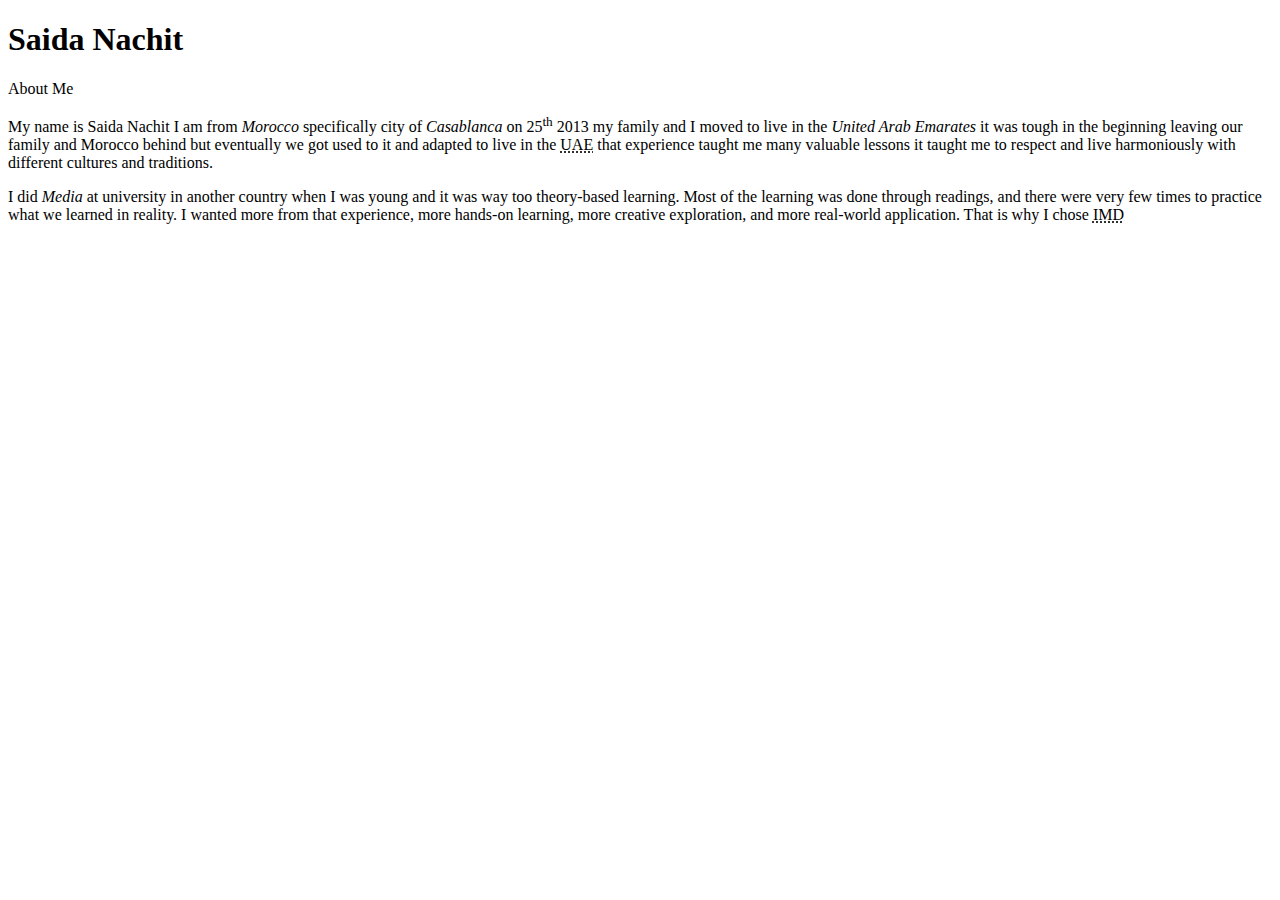
<file: index.html>
<!DOCTYPE html>
<html lang="en">
<head>
    <meta charset="UTF-8">
    <meta name="viewport" content="width=device-width, initial-scale=1.0">
    <title>HTML Assignment Saida</title>
</head>
<body>
    <h1>Saida Nachit</h1>
    <main>
        <article>About Me</article>
        <p>
            My name is Saida Nachit I am from <em>Morocco</em> specifically city of <em>Casablanca</em> on 25<sup>th</sup> 2013 my family and I moved to live in the <em>United Arab Emarates</em> it was tough in the beginning leaving our family and Morocco behind but eventually we got used to it and adapted to live in the <abbr title="UAE">UAE</abbr> that experience taught me many valuable lessons it taught me to respect and live harmoniously with different cultures and traditions.
        </p>
        <p>
            I did <em>Media</em> at university in another country when I was young and it was way too theory-based learning. Most of the learning was done through readings, and there were very few times to practice what we learned in reality. I wanted more from that experience, more hands-on learning, more creative exploration, and more real-world application. That is why I chose <abbr title="Interactive Media Design">IMD</abbr> 
        </p>

        
    </main>
</body>
</html>
</file>
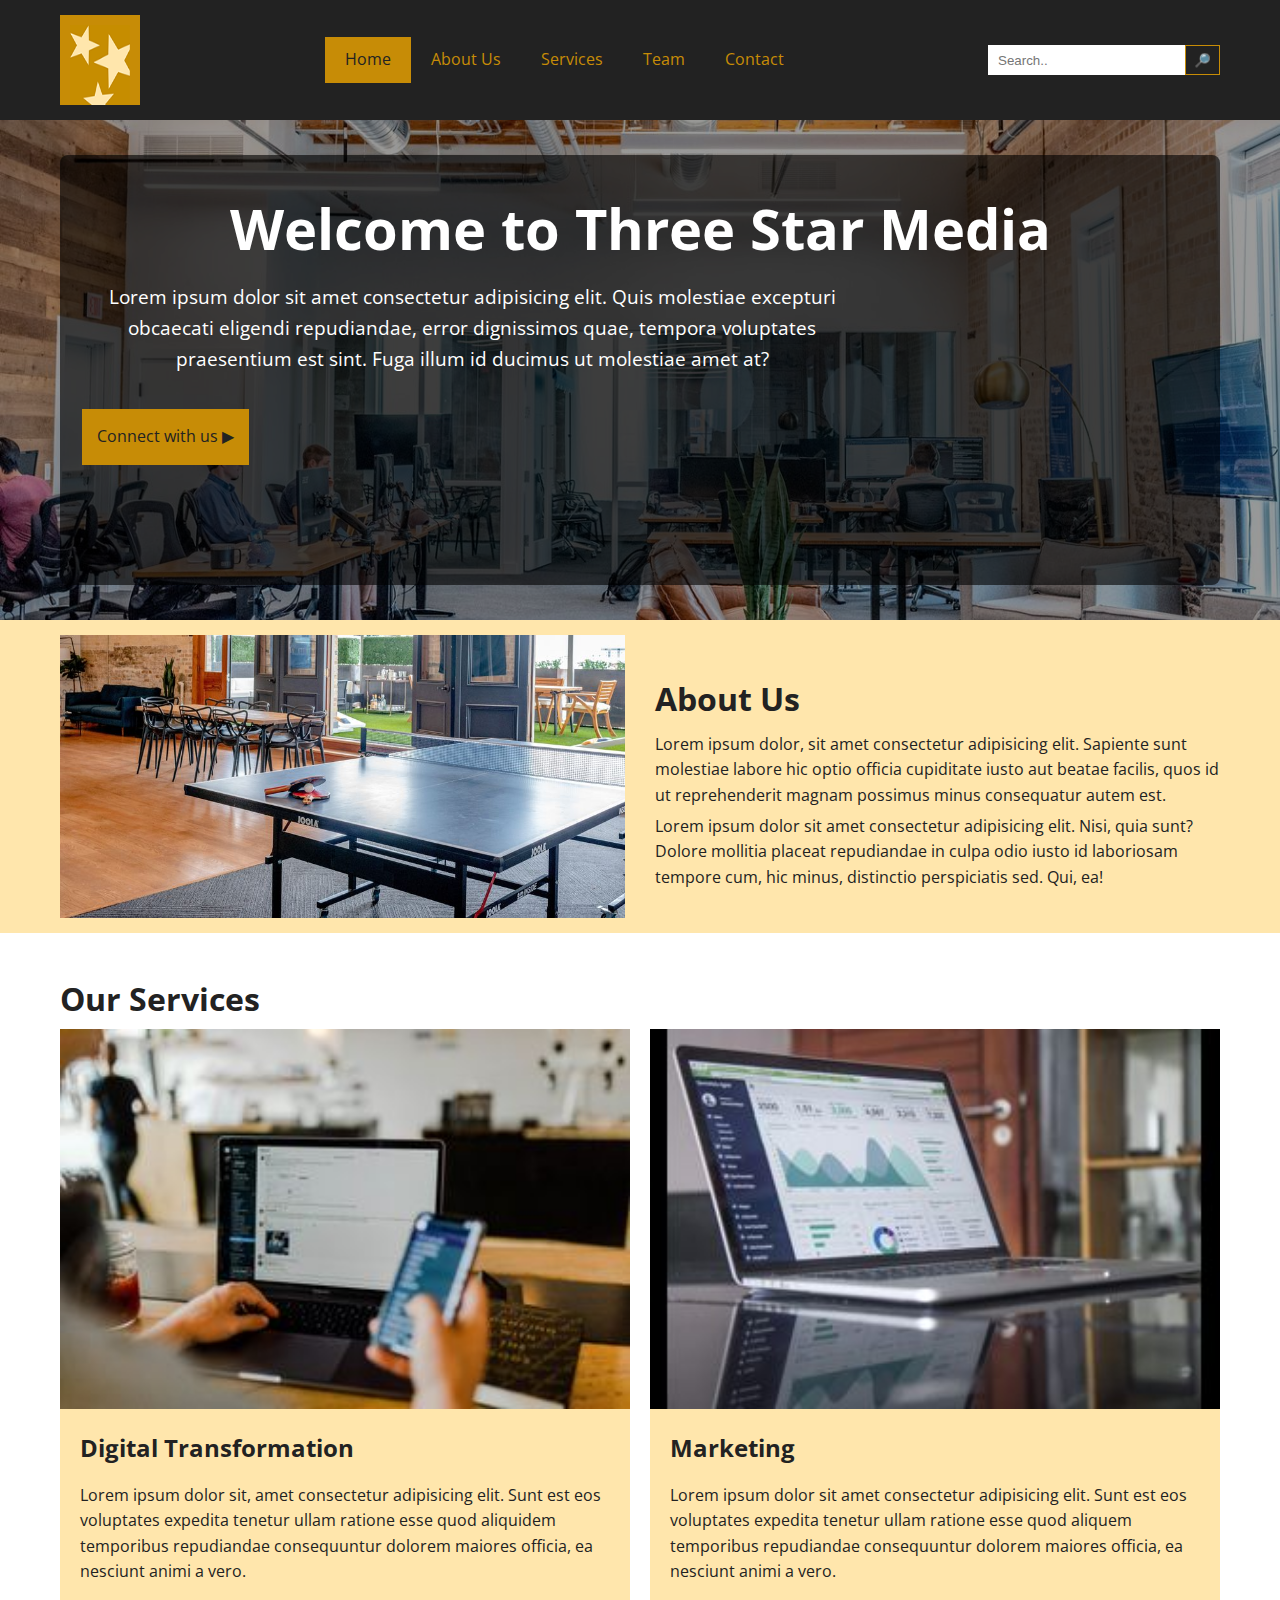
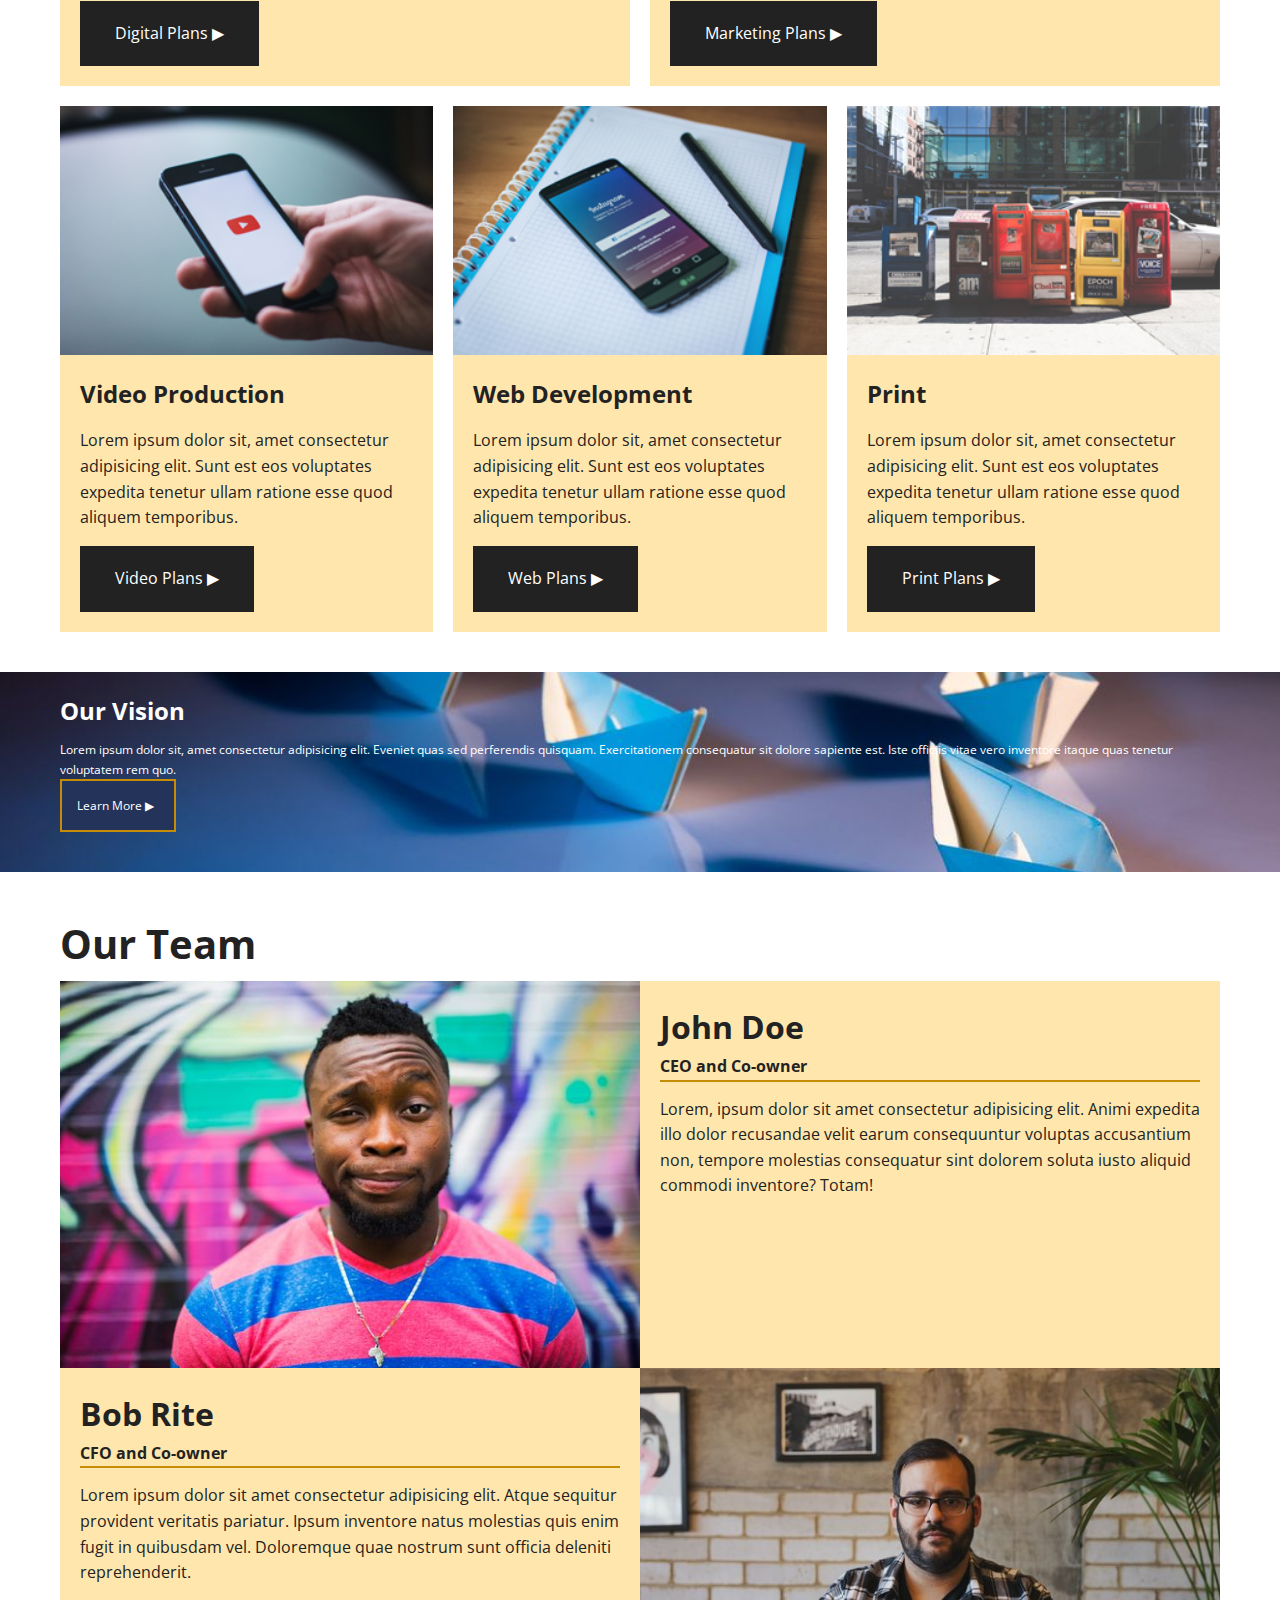
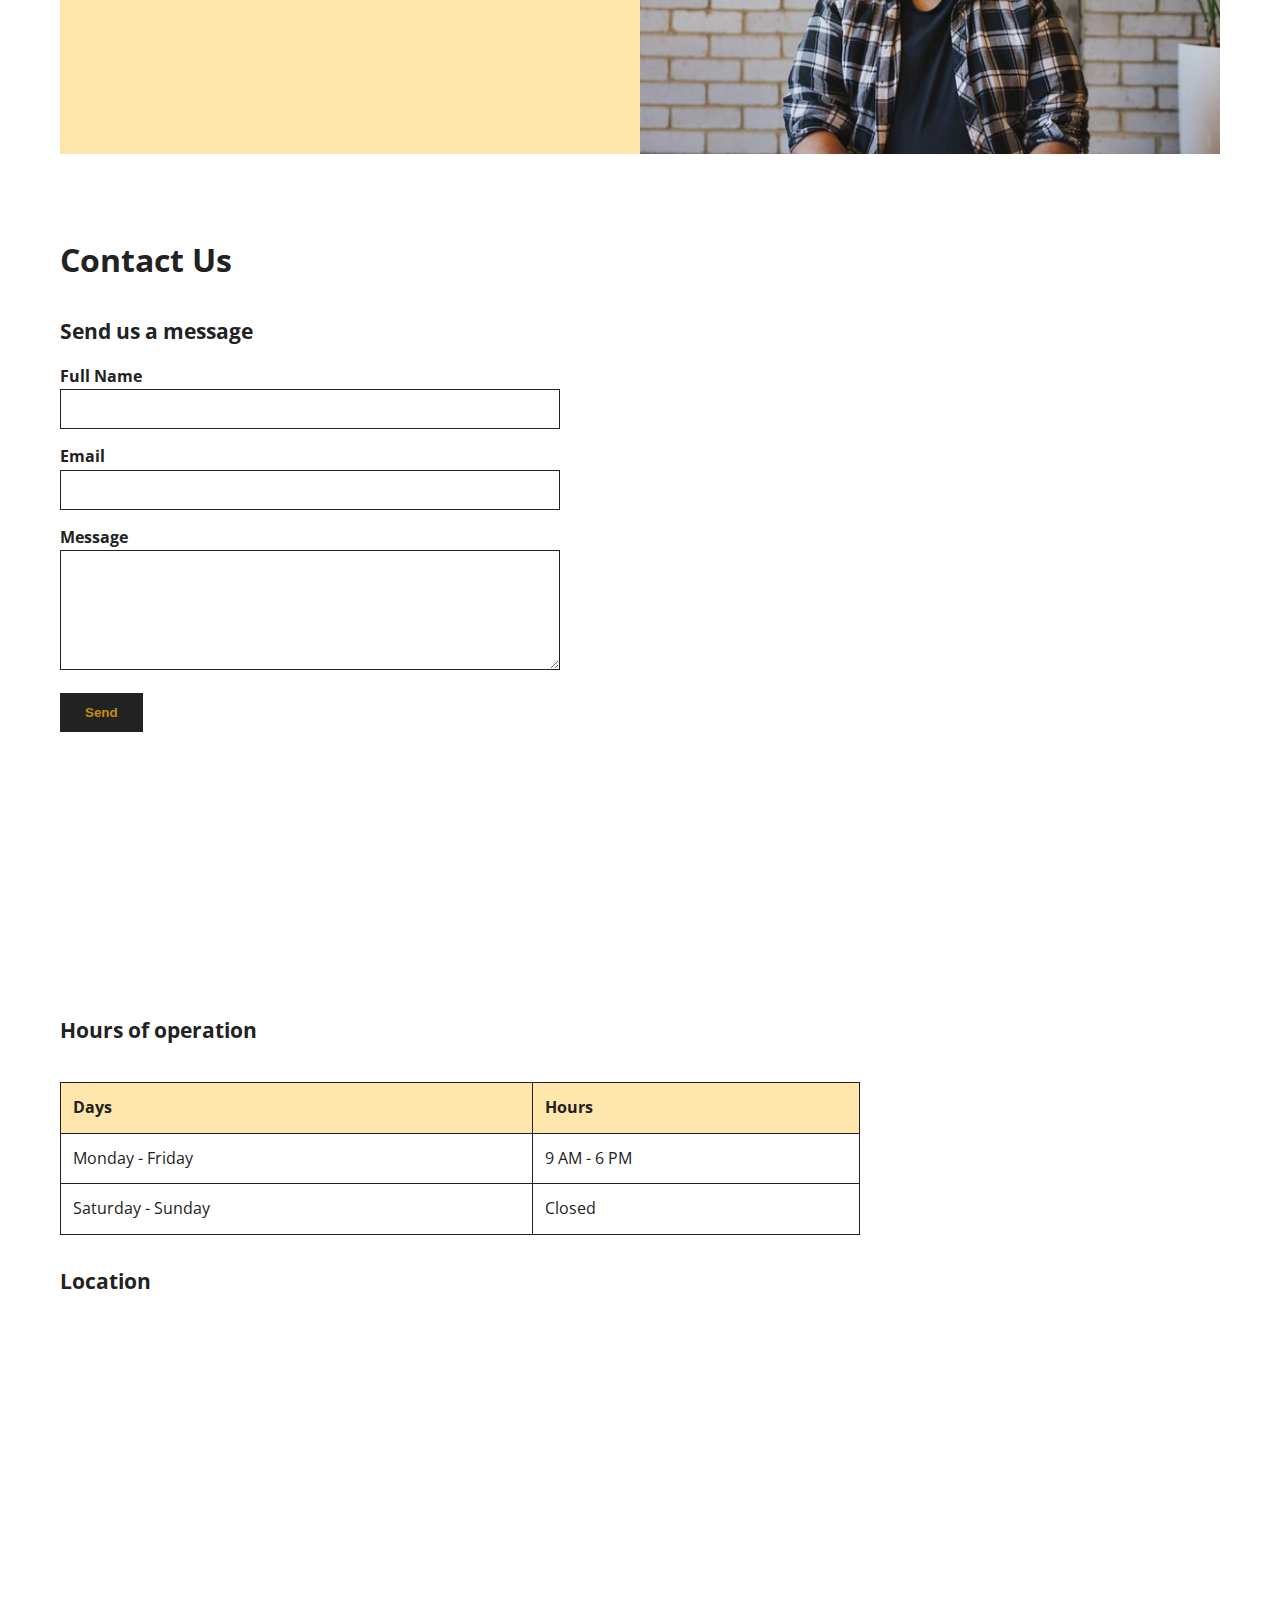
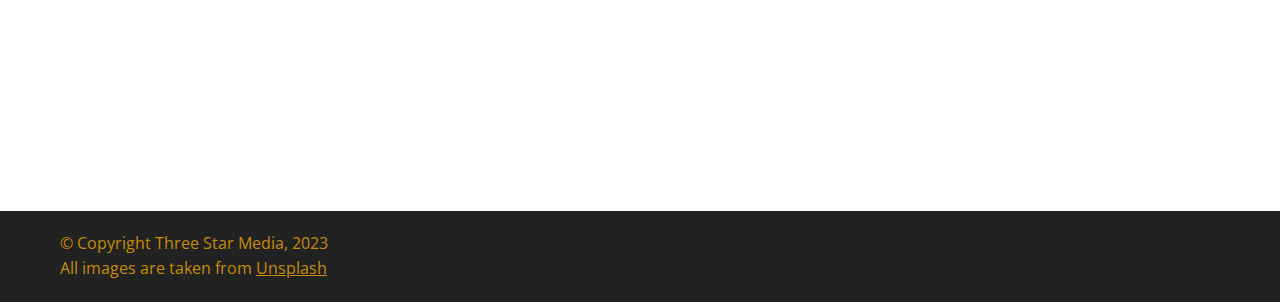
<file: final-project/index.html>
<!DOCTYPE html>
<html lang="en">
  <head>
    <meta charset="UTF-8" >
    <meta name="viewport" content="width=device-width, initial-scale=1.0" >
    <!--Custom Fonts-->
    <link rel="preconnect" href="https://fonts.googleapis.com" >
    <link rel="preconnect" href="https://fonts.gstatic.com" crossorigin >
    <link
      href="https://fonts.googleapis.com/css2?family=Open+Sans:wght@400;700&display=swap"
      rel="stylesheet"
    >

    <!--custom css-->
    <link href="css/main.css" rel="stylesheet" >
    <title>Three Star Media</title>
  </head>
  <body>
    <!-- Header / Navigation -->
    <header>
      <nav class="container">
        <div class="logo">
          <img
            src="./images/logo.png"
            alt="Three Star Media Logo"
            width="50"
            height="50"
          >
        </div>
        <ul class="nav-links">
          <li><a href="#home" class="active">Home</a></li>
          <li><a href="#about">About Us</a></li>
          <li><a href="#services">Services</a></li>
          <li><a href="#team">Team</a></li>
          <li><a href="#contact">Contact</a></li>
        </ul>
        <form class="search-box">
          <input
            id="site-search"
            type="text"
            placeholder="Search.."
            name="search"
          >
          <button type="submit"><i class="fa fa-search">&#x1F50E;</i></button>
        </form>
      </nav>
    </header>

    <!-- Welcome Section -->
    <section class="hero" id="home">
      <div class="hero-content container">
        <h1>Welcome to Three Star Media</h1>
        <p>
          Lorem ipsum dolor sit amet consectetur adipisicing elit. Quis
          molestiae excepturi obcaecati eligendi repudiandae, error dignissimos
          quae, tempora voluptates praesentium est sint. Fuga illum id ducimus
          ut molestiae amet at?
        </p>
        <a href="#contact" class="btn">Connect with us ▶</a>
      </div>
    </section>

    <!-- About Section -->
    <section class="about" id="about">
      <div class="container">
        <div class="about-content">
          <img src="./images/about-us.jpg" alt="About Us">
          <div>
            <h2>About Us</h2>
            <p>
              Lorem ipsum dolor, sit amet consectetur adipisicing elit. Sapiente
              sunt molestiae labore hic optio officia cupiditate iusto aut
              beatae facilis, quos id ut reprehenderit magnam possimus minus
              consequatur autem est.
            </p>
            <p>
              Lorem ipsum dolor sit amet consectetur adipisicing elit. Nisi,
              quia sunt? Dolore mollitia placeat repudiandae in culpa odio iusto
              id laboriosam tempore cum, hic minus, distinctio perspiciatis sed.
              Qui, ea!
            </p>
          </div>
        </div>
      </div>
    </section>

    <!-- Services Section -->
    <section class="services" id="services">
      <div class="container">
        <h2>Our Services</h2>
        <div class="services-grid">
          <div class="service-card digital">
            <img src="./images/digital.jpg" alt="Digital Transformation" >
            <div class="service-content">
              <h3>Digital Transformation</h3>
              <p>
                Lorem ipsum dolor sit, amet consectetur adipisicing elit. Sunt
                est eos voluptates expedita tenetur ullam ratione esse quod
                aliquidem temporibus repudiandae consequuntur dolorem maiores
                officia, ea nesciunt animi a vero.
              </p>
              <a href="#" class="service-btn">Digital Plans ▶</a>
            </div>
          </div>

          <div class="service-card marketing">
            <img src="./images/marketing.jpg" alt="Marketing" >
            <div class="service-content">
              <h3>Marketing</h3>
              <p>
                Lorem ipsum dolor sit amet consectetur adipisicing elit. Sunt
                est eos voluptates expedita tenetur ullam ratione esse quod
                aliquem temporibus repudiandae consequuntur dolorem maiores
                officia, ea nesciunt animi a vero.
              </p>
              <a href="#" class="service-btn">Marketing Plans ▶</a>
            </div>
          </div>

          <div class="service-card video">
            <img src="./images/video.jpg" alt="Video Production">
            <div class="service-content">
              <h3>Video Production</h3>
              <p>
                Lorem ipsum dolor sit, amet consectetur adipisicing elit. Sunt
                est eos voluptates expedita tenetur ullam ratione esse quod
                aliquem temporibus.
              </p>
              <a href="#" class="service-btn">Video Plans ▶</a>
            </div>
          </div>

          <div class="service-card web">
            <img src="./images/web.jpg" alt="Web Development" >
            <div class="service-content">
              <h3>Web Development</h3>
              <p>
                Lorem ipsum dolor sit, amet consectetur adipisicing elit. Sunt
                est eos voluptates expedita tenetur ullam ratione esse quod
                aliquem temporibus.
              </p>
              <a href="#" class="service-btn">Web Plans ▶</a>
            </div>
          </div>

          <div class="service-card print">
            <img src="./images/print.jpg" alt="Print" >
            <div class="service-content">
              <h3>Print</h3>
              <p>
                Lorem ipsum dolor sit, amet consectetur adipisicing elit. Sunt
                est eos voluptates expedita tenetur ullam ratione esse quod
                aliquem temporibus.
              </p>
              <a href="#" class="service-btn">Print Plans ▶</a>
            </div>
          </div>
        </div>
      </div>
    </section>

    <!-- Vision Section -->
    <section class="vision">
      <div class="container vision-content">
        <h2>Our Vision</h2>
        <p>
          Lorem ipsum dolor sit, amet consectetur adipisicing elit. Eveniet quas
          sed perferendis quisquam. Exercitationem consequatur sit dolore
          sapiente est. Iste officiis vitae vero inventore itaque quas tenetur
          voluptatem rem quo.
        </p>
        <a href="#" class="btn">Learn More ▶</a>
      </div>
    </section>

    <!-- Team Section -->
    <section class="team" id="team">
      <div class="container">
        <h2>Our Team</h2>
        <div class="team-grid">
          <div class="team-card">
            <img src="./images/john.jpg" alt="John Doe" >

            <div class="team-info">
              <h3>John Doe</h3>
              <h4 class="underline">CEO and Co-owner</h4>
              <p>
                Lorem, ipsum dolor sit amet consectetur adipisicing elit. Animi
                expedita illo dolor recusandae velit earum consequuntur voluptas
                accusantium non, tempore molestias consequatur sint dolorem
                soluta iusto aliquid commodi inventore? Totam!
              </p>
            </div>
          </div>
          <div class="team-card">
            <img src="./images/bob.jpg" alt="Bob Rite" >
            <div class="team-info">
              <h3>Bob Rite</h3>
              <h4 class="underline">CFO and Co-owner</h4>
              <p>
                Lorem ipsum dolor sit amet consectetur adipisicing elit. Atque
                sequitur provident veritatis pariatur. Ipsum inventore natus
                molestias quis enim fugit in quibusdam vel. Doloremque quae
                nostrum sunt officia deleniti reprehenderit.
              </p>
            </div>
          </div>
        </div>
      </div>
    </section>

    <!-- Contact Section -->
    <section class="contact" id="contact">
      <div class="container">
        <h2>Contact Us</h2>
        <div class="contact-wrapper">
          <div class="contact-form">
            <h3>Send us a message</h3>
            <form>
              <div>
                <label for="name">Full Name</label>
                <input type="text" id="name" name="name" required >
              </div>
              <div>
                <label for="email">Email</label>
                <input type="email" id="email" name="email" required >
              </div>
              <div>
                <label for="message">Message</label>
                <textarea id="message" name="message" required></textarea>
              </div>
              <button type="submit" class="btn">Send</button>
            </form>
          </div>

          <div class="contact-info">
            <h3>Hours of operation</h3>
            <table class="hours-table">
              <thead>
                <tr>
                  <th>Days</th>
                  <th>Hours</th>
                </tr>
              </thead>
              <tbody>
                <tr>
                  <td>Monday - Friday</td>
                  <td>9 AM - 6 PM</td>
                </tr>
                <tr>
                  <td>Saturday - Sunday</td>
                  <td>Closed</td>
                </tr>
              </tbody>
            </table>
          </div>
          <div class="map">
            <h3>Location</h3>
            <iframe src="https://www.google.com/maps/embed?pb=!1m14!1m8!1m3!1d15861.959621989208!2d-75.75228449959849!3d45.34831158544904!3m2!1i1024!2i768!4f13.1!3m3!1m2!1s0x4cce0718cc4a6ad7%3A0xc6cc467725843e2b!2sAlgonquin%20College%20-%20Ottawa%20Campus!5e0!3m2!1sen!2sca!4v1765239577131!5m2!1sen!2sca" width="600" height="450" style="border:0;" allowfullscreen="" loading="lazy" referrerpolicy="no-referrer-when-downgrade"></iframe>
          </div>
        </div>
      </div>
    </section>

    <!-- Footer -->
    <footer>
      <div class="container">
        <p>&copy; Copyright Three Star Media, 2023</p>
        <p>
          All images are taken from
          <a class="unsplash" href="https://www.Unsplash.com">Unsplash</a>
        </p>
      </div>
    </footer>
  </body>
</html>
</file>
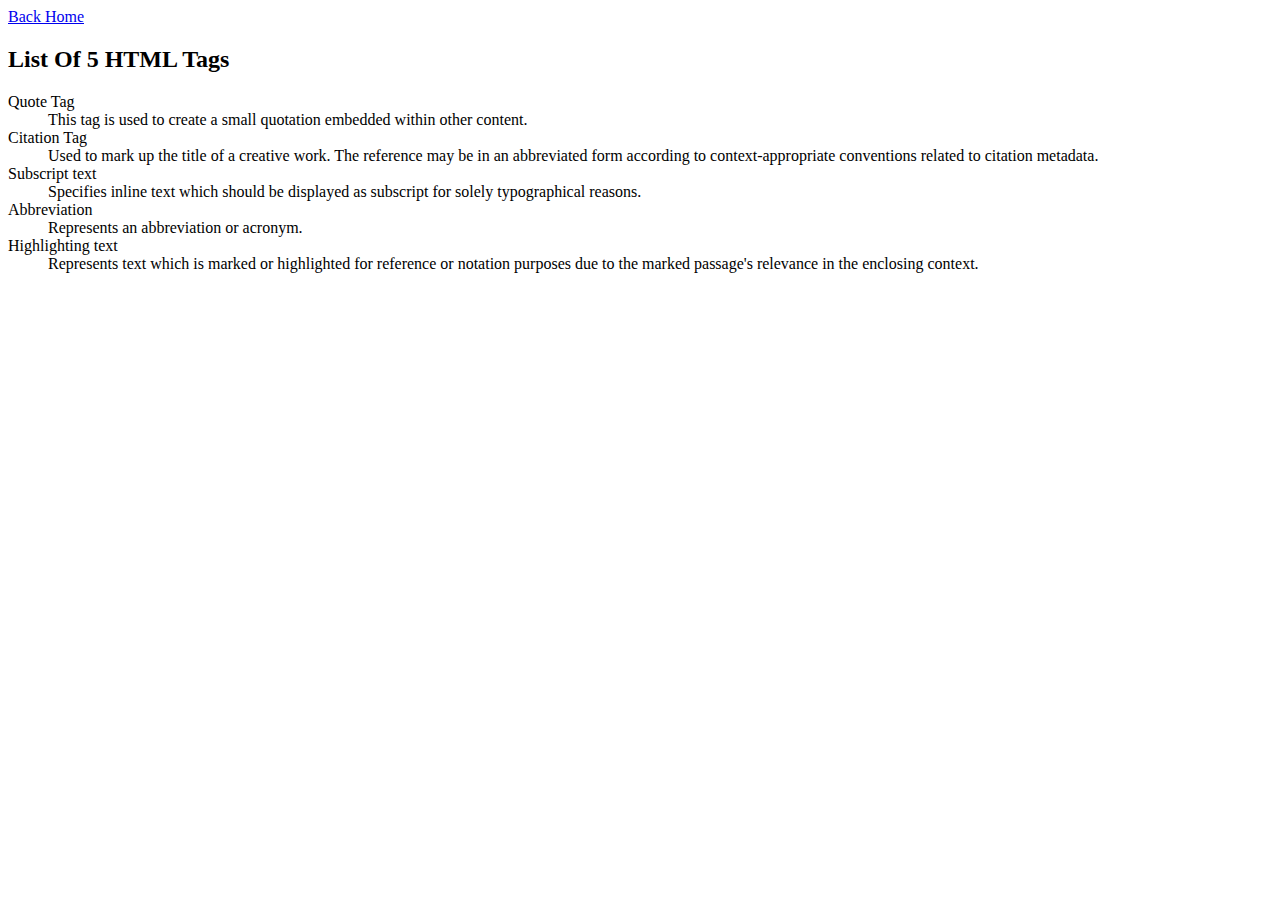
<file: html-assignment/notes.html>
<!DOCTYPE html>
<html lang="en">
<head>
    <meta charset="UTF-8">
    <meta name="viewport" content="width=device-width, initial-scale=1.0">
    <title>notes.html</title>

</head>
<body>

    
    <a href="index.html">Back Home</a>

    <h2> List Of 5 HTML Tags</h2>
     <dl>
                <dt>Quote Tag</dt>
                <dd>This tag is used to create a small quotation embedded within other content.</dd>
                <dt>Citation Tag</dt>
                <dd>Used to mark up the title of a creative work. The reference may be in an abbreviated form according to context-appropriate conventions related to citation metadata.</dd>
                <dt>Subscript text</dt>
                <dd>Specifies inline text which should be displayed as subscript for solely typographical reasons.</dd>
                <dt>Abbreviation</dt>
                <dd>Represents an abbreviation or acronym.</dd>
                <dt>Highlighting text</dt>
                <dd>Represents text which is marked or highlighted for reference or notation purposes due to the marked passage's relevance in the enclosing context.</dd>

    
</body>
</html>
</file>
<file: final-project/css/main.css>
/* CSS reset */
  /* http://meyerweb.com/eric/tools/css/reset/ 
   v2.0 | 20110126
   License: none (public domain)
*/

  html, body, div, span, applet, object, iframe,
  h1, h2, h3, h4, h5, h6, p, blockquote, pre,
  a, abbr, acronym, address, big, cite, code,
  del, dfn, em, img, ins, kbd, q, s, samp,
  small, strike, strong, sub, sup, tt, var,
  b, u, i, center,
  dl, dt, dd, ol, ul, li,
  fieldset, form, label, legend,
  table, caption, tbody, tfoot, thead, tr, th, td,
  article, aside, canvas, details, embed,
  figure, figcaption, footer, header, hgroup,
  menu, nav, output, ruby, section, summary,
  time, mark, audio, video {
    margin: 0;
    padding: 0;
    border: 0;
    font-size: 100%;
    font: inherit;
    vertical-align: baseline;
  }

  /* HTML5 display-role reset for older browsers */
  article, aside, details, figcaption, figure,
  footer, header, hgroup, menu, nav, section {
    display: block;
  }

  body {
    line-height: 1;
  }

  ol, ul {
    list-style: none;
  }

  blockquote, q {
    quotes: none;
  }

  blockquote:before, blockquote:after,
  q:before, q:after {
    content: '';
    content: none;
  }

  table {
    border-collapse: collapse;
    border-spacing: 0;
  }

  /* Mobile-first approach for Styling */
  /*styling css */

  * {
    margin: 0;
    padding: 0;
    box-sizing: border-box;
  }

  body {
    font-family: 'Open Sans', sans-serif;
    color: #222;
    line-height: 1.6;
  }


  img {
    max-width: 100%;
    display: block;
  }


  /* CONTAINER */
  .container {
    max-width: 1200px;
    margin: 0 auto;
    padding: 0 20px;
  }

  /*  HEADER  */
  header {
    background-color: #222;
    padding: 15px 0;
  }

  nav {
    display: flex;
    flex-direction: column;
    align-items: flex-start;
    gap: 0;
  }

  .logo {
    background-color: #c78c06;
    padding: 10px;
    width: 100%;
    height: 90px;
  }

  .logo img {
    width: auto;
    height: 90px;
  }

  .nav-links {
    display: flex;
    flex-direction: column;
    width: 100%;
    list-style: none;
  }
   /* Navigation Styling */
  .nav-links li {
    background-color: #222;
  }

  .nav-links a {
    display: block;
    padding: 15px 20px;
    color: #c78c06;
    text-align: center;
  }

  .nav-links a:hover,
  .nav-links a.active {
    background-color: #c78c06;
    color: #222;
  }

  .search-box {
    width: 100%;
    height: 30px;
    display: flex;

  }

  .search-box input {
    flex: 1;
    padding: 10px;
    border: 1px none;
  }

  .search-box button {
    padding: 3px 8px;
    background-color: #222;
    color: white;
    border: 1px solid #c78c06;
    cursor: pointer;
  }



  /*  Welcome SECTION Styling  */
  .hero {
    background-image: url(../images/main-banner.jpg);
    background-size: cover;
    background-position: center;
    min-height: 400px;
    display: flex;
    align-items: center;
    position: relative;
  }

  .hero-content {
    position: relative;
    z-index: 2;
    color: white;
    height: 350px;
    max-width: 1000px;
    margin: 0 auto;
    background-color: rgba(0, 0, 0, 0.6);
    /* dark box */
  }


  .hero-content {
    background-color: rgba(0, 0, 0, 0.6);
    border-radius: 8px;
    padding: 40px;
    text-align: center;
  }

  .hero::before {
    content: '';
    position: absolute;
    top: 0;
    left: 0;
    width: 100%;
    height: 100%;
    background-color: rgba(0, 0, 0, 0.4);
  }

  .hero-content {
    position: relative;
    z-index: 2;
    color: white;
    padding: 40px 20px;
  }

  .hero h1 {
    font-size: 4rem;
    margin-bottom: 20px;
    line-height: 1.2;
    font-weight: bold;
  }

  .hero p {
    margin-bottom: 35px;
    font-size: 0.75rem;
  }

  .btn {
    display: inline-block;
    background-color: #c78c06;
    color: #222;
    padding: 11px 10px;
    transition: background-color 0.3s ease;
    margin-right: 480px;
    margin-bottom: 300px;


  }

  .btn:hover {
    background-color: #a07305;
  }

  /*  ABOUT SECTION  */
  .about {
    flex-wrap: wrap;
    background-color: #ffe6ac;
    padding: 15px 10px;
  }

  .about h2 {
    font-size: 2rem;
    font-weight: bolder;
    padding-bottom: 8px;
    margin-top: 15px;

  }

  .about p {
    margin-bottom: 5px;
  }

  /*  SERVICES SECTION  */
  .services {
    padding: 40px 20px;
  }

  .services h2 {
    font-size: 2rem;
    margin-bottom: 5px;
    font-weight: bolder;
  }

  .service-content h3 {
    font-weight: bolder;
    margin-bottom: auto;

  }



  /* Using CSS Grid for services */
  .services-grid {
    display: grid;
    grid-template-columns: 1fr;
    gap: 20px;

  }

  .service-card {
    background-color: #ffe6ac;
  }

  .service-card img {
    width: 100%;
    height: auto;
  }

  .service-content {
    padding: 20px;
  }

  .service-content h3 {
    font-size: 1.5rem;
    margin-bottom: 15px;
    font-weight: bolder;
  }

  .service-content p {
    margin-bottom: 15px;
  }

  .service-btn {
    display: inline-block;
    background-color: #222;
    color: white;
    padding: 20px 35px;
    margin-top: 0.5px;

  }



  /*  VISION SECTION */
  .vision {
    background-image: url("../images/vision.jpg");
    background-size: cover;
    background-position: center;
    padding: 20px 20px;
    color: white;
    position: relative;
    height: 200px;

  }

  .vision-content {
    position: relative;

    font-size: 0.75rem;
  }

  .vision h2 {
    font-size: 1.50rem;
    margin-bottom: 10px;
    font-weight: bolder;
  }

  .vision .btn {
    background-color: rgb(35, 51, 90);


    color: white;
    border: 2px solid #c78c06;
    padding: 15px 15px;
    padding-left: 15px;
    padding-right: 20px;
  }

  /*  TEAM SECTION  */
  .team {
    padding: 40px 20px;
  }

  .team h2 {
    font-size: 2.50rem;
    margin-bottom: 5px;
    font-weight: bolder;
  }

  /* Using Flexbox for team cards */
  .team-grid {
    display: flex;
    flex-direction: column;
    gap: 0px;


  }

  .team-card {
    background-color: #ffe6ac;
    display: flex;
    flex-direction: column;
  }

  .team-card img {
    width: 100%;
    height: auto;

  }

  .team-info {
    padding: 20px;
  }

  .team-info h3 {
    font-size: 2rem;
    margin-bottom: 2px;
    font-weight: bolder;
  }

  .underline {
    font-size: 1rem;
    margin-bottom: 15px;
    font-weight: bolder
  }

  .underline {
    border-bottom: 2.50px solid #c78c06;
  }

  /*  CONTACT SECTION Styling */
  .contact {
    padding: 40px 20px;
  }

  .contact h2 {
    font-size: 2rem;
    margin-bottom: 30px;
    font-weight: bolder;
  }

  .contact-wrapper {
    display: flex;
    flex-direction: column;
    gap: 30px;
  }

  .contact h3 {
    font-size: 1.3rem;
    margin-bottom: 15px;
    font-weight: bolder;
  }

  .contact form {
    display: flex;
    flex-direction: column;
    gap: 15px;
  }

  .contact label {
    font-weight: bold;
  }

  .contact input,
  .contact textarea {
    width: 100%;
    padding: 10px;
    border: 1px solid #222;
    font-family: 'Open Sans', sans-serif;
  }

  .contact textarea {
    min-height: 120px;
    resize: vertical;
  }

  .contact button {
    background-color: #222;
    color: #c78c06;
    padding: 12px 25px;
    border: none;
    cursor: pointer;
    font-weight: bold;
    align-self: flex-start;
  }

  .hours-table {
    width: 100%;
    border-collapse: collapse;
    margin-top: 20px;
  }

  .hours-table th,
  .hours-table td {
    padding: 12px;
    text-align: left;
    border: 1px solid #222;
  }

  .hours-table th {
    background-color: #ffe6ac;
    font-weight: bold;
  }


  .hours-table {
    width: 100%;
    margin-top: 20px;



  }

  .hours-table th,
  .hours-table td {
    padding: 12px;
    text-align: left;
    border: 1px solid #222;
  }

  .hours-table th {
    background-color: #ffe6ac;
    font-weight: bold;
  }

  /*  FOOTER Styling */
  footer {
    background-color: #222;
    color: #c78c06;
    padding: 20px;
    text-align: left;

  }

  a {
    text-decoration: none;
    color: #c78c06;
  }

  .unsplash {
    text-decoration: underline;
    color: #c78c06;
  }

  /*  MEDIA QUERY (760px+)  */
  @media (min-width: 760px) {

    /* Navigation becomes horizontal */
    nav {
      flex-direction: row;
      justify-content: space-between;
      align-items: center;
      gap: 0;
    }


    .logo {
      background-color: #c78c06;
      padding: 10px;
      width: auto;
    }

    .logo img {
      width: auto;
      height: auto;
    }



    .nav-links {
      flex-direction: row;
      width: auto;
    }

    .nav-links a {
      padding: 10px 20px;
    }

    .search-box {
      width: auto;
      min-width: 200px;
    }

    /* Welcome section */
    .hero {
      min-height: 500px;
    }

    .hero h1 {
      font-size: 3.5rem;
    }

    .hero p {
      font-size: 1.2rem;
      max-width: 70%;
    }

    .hero-content {
      position: relative;
      z-index: 2;
      color: white;
      height: 430px;
      max-width: 1160px;
      margin: 0 auto;
      background-color: rgba(0, 0, 0, 0.6);
      /* dark box */
    }

    /* About section with image */
    .about-content {
      display: grid;
      grid-template-columns: 1fr 1fr;
      gap: 30px;
      align-items: center;
    }

    /* Services grid - 2 columns for main services, full width for others */
    .services-grid {
      grid-template-columns: repeat(2, 1fr);
    }

    .service-card.digital {
      grid-column: 1;
    }

    .service-card.marketing {
      grid-column: 2;
    }

    .service-card.video,
    .service-card.web,
    .service-card.print {
      grid-column: span 1;
    }

    /* Team cards side by side */
    .team-card {
      flex-direction: row;
    }

    .team-card img {
      width: 50%;
      object-fit: cover;
    }

    .team-card:nth-child(even) {
      flex-direction: row-reverse;
    }


    /* Contact section */
    .contact-wrapper {
      flex-direction: row;
      gap: 40px;
    }

    .contact-form,
    .contact-info {
      flex: 1;
    }
  }

  /* Media Query for 1024px */
  @media (min-width: 1024px) {

    /* Services in 3 columns for bottom row */
    .services-grid {
      grid-template-columns: repeat(6, 1fr);
    }

    .service-card.digital {
      grid-column: 1 / 4;
    }

    .service-card.marketing {
      grid-column: 4 / 7;
    }

    .service-card.video {
      grid-column: 1 / 3;
    }

    .service-card.web {
      grid-column: 3 / 5;
    }

    .service-card.print {
      grid-column: 5 / 7;
    }
    
    .hours-table {

      width: 800px;
    }

    .logo {
      background-color: #c78c06;
      padding: 10px;
      width: 80px;

    }

    .logo img {
      width: 80px;
      height: 80px;
    }

    .btn {
      display: inline-block;
      background-color: #c78c06;
      color: #222;
      padding: 15px 15px;
      transition: background-color 0.3s ease;
      margin-right: 950px;
    }

    .contact-wrapper {
      display: flex;
      flex-direction: row;
      flex-wrap: wrap;
      gap: 30px;
      width: 100%;
    }

    .contact form {
      display: flex;
      flex-direction: column;
      gap: 15px;
      width: 500px;
      height: 620px;


    }

    .contact-info {
      display: flex;
      flex-direction: column;
      width: 100%;

    }

  }
</file>
